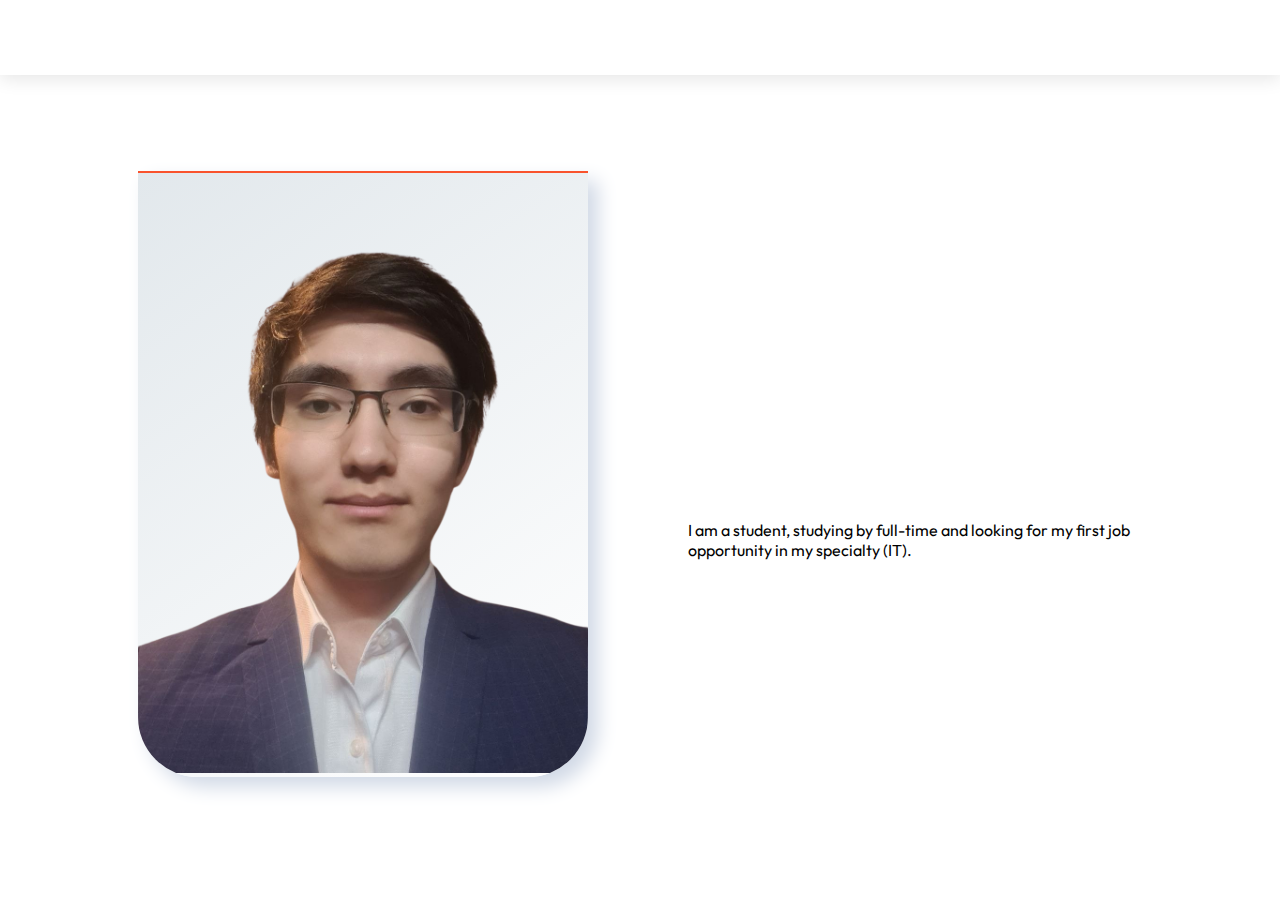
<file: index.html>
<!DOCTYPE html>
<html lang="en">

<head>
    <meta charset="UTF-8">
    <meta http-equiv="X-UA-Compatible" content="IE=edge">
    <meta name="viewport" content="width=device-width, initial-scale=1.0">
    <link href='https://unpkg.com/boxicons@2.1.4/css/boxicons.min.css' rel='stylesheet'>
    <link rel="stylesheet" href="index.css">
    <title>CV Yerkhan Bayanov</title>
</head>

<body>
    <header class="container">
        <div class="page-header">
            <div class="logo">
                <a href="index.html">CV Yerkhan</a>
            </div>
            <input type="checkbox" id="click">

            <label for="click" class="mainicon">
                <div class="menu">
                    <i class='bx bx-menu'></i>
                </div>
            </label>
            <ul>
                <li><a href="index.html"  class="active" style="--navAni:1">Home</a></li>
                <li><a href="CV.html" style="--navAni:2">CV</a></li>
                <li><a href="skills.html" style="--navAni:3">Skills</a></li>
                <li><a href="portfolio.html" style="--navAni:4">Portfolio</a></li>
                <li><a href="contact.html" style="--navAni:5">Contact</a></li>
            </ul>
            <label class="mode">
                <input type="checkbox" id="darkModeToggle">
                <i class='bx bxs-moon'></i>
            </label>
        </div>
    </header>


    <section class="container">
        <div class="main">
            <div class="images">
                <img src="person.png" alt="" class="img-w">
                <span class="bg-effect-1">
                <span class="bg-effect-1"></span>

                </span>
            </div>
            <div class="detail">
                <h3>Hi, I'm</h3>
                <h1><span style="color:#f9532d;">Yerkhan</span> Bayanov</h1> 
                <p>I am a student, studying by full-time and looking for my first job opportunity in my specialty (IT).</p>  
                <div class="social">
                    <a href="https://www.linkedin.com/in/yerkhan-bayanov/" style="--socialAni:1"><i class='bx bxl-linkedin'></i></a>
                    <a href="https://www.instagram.com/erkhanbayanov?igsh=MW9oeW91OW5jZXN1OA==/" style="--socialAni:2"><i class='bx bxl-instagram'></i></a>
                    <a href="https://github.com/Mamongo/" style="--socialAni:3"><i class='bx bxl-github'></i></a>
                </div>
            </div>
        </div>
    </section>
    <script src="darkmode.js"></script>
</body>

</html>
</file>
<file: contact.html>
<!DOCTYPE html>
<html lang="en">

<head>
    <meta charset="UTF-8">
    <meta http-equiv="X-UA-Compatible" content="IE=edge">
    <meta name="viewport" content="width=device-width, initial-scale=1.0">
    <link href='https://unpkg.com/boxicons@2.1.4/css/boxicons.min.css' rel='stylesheet'>
    <link rel="stylesheet" href="index.css">
    <title>CV Yerkhan Bayanov</title>
</head>

<body>
    <header class="container">
        <div class="page-header">
            <div class="logo">
                <a href="index.html">CV Yerkhan</a>
            </div>
            <input type="checkbox" id="click">

            <label for="click" class="mainicon">
                <div class="menu">
                    <i class='bx bx-menu'></i>
                </div>
            </label>
            <ul>
                <li><a href="index.html"  class="active" style="--navAni:1">Home</a></li>
                <li><a href="CV.html" style="--navAni:2">CV</a></li>
                <li><a href="skills.html" style="--navAni:3">Skills</a></li>
                <li><a href="portfolio.html" style="--navAni:4">Portfolio</a></li>
                <li><a href="contact.html" style="--navAni:5">Contact</a></li>
            </ul>
            <label class="mode">
                <input type="checkbox" id="darkModeToggle">
                <i class='bx bxs-moon'></i>
            </label>
        </div>
    </header>


    <section class="container">
        <div class="main">
            
            <div class="detail">
                <h3><span>Email: </span><a href="mailto:yerkhan.bayanov@gmail.com">yerkhan.bayanov@gmail.com</a></h3>
                <h3><span>Phone: </span><a href="tel:+48880-378-058">880-378-058</a></h3>
                <h3><span>Linkedin: </span><a href="https://www.linkedin.com/in/yerkhan-bayanov/">Yerkhan Bayanov</a></h3>
                <h3><span>GitHub: </span><a href="https://github.com/Mamongo/">Mamongo</a></h3> 
                <h3><span>Adress: </span><a href="https://maps.app.goo.gl/i4At8n72K3yqZst6A">Rzeszow, Poland</a></h3> 
            </div>
        </div>
    </section>

    <script src="darkmode.js"></script>
</body>
</body>

</html>
</file>
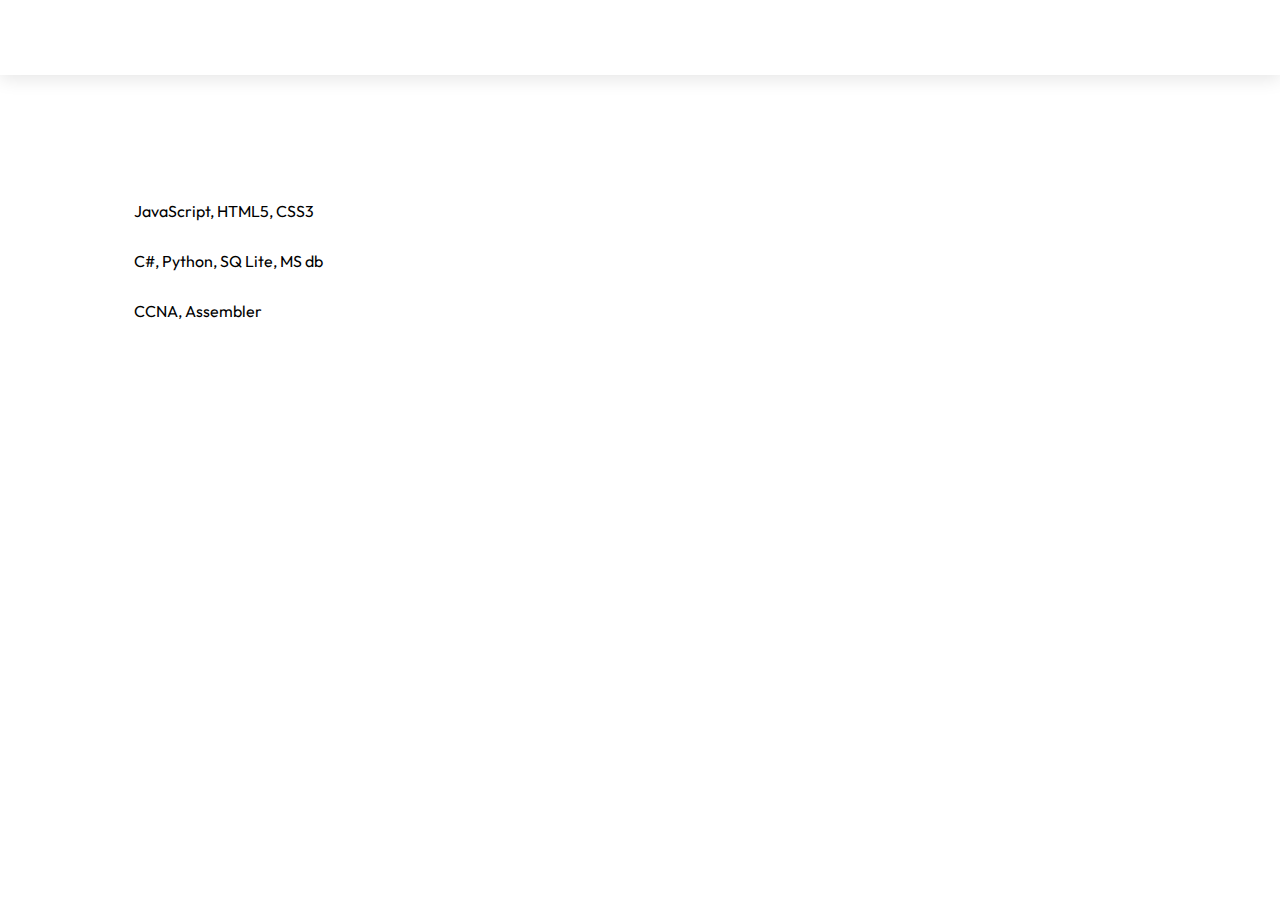
<file: portfolio.html>
<!DOCTYPE html>
<html lang="en">

<head>
    <meta charset="UTF-8">
    <meta http-equiv="X-UA-Compatible" content="IE=edge">
    <meta name="viewport" content="width=device-width, initial-scale=1.0">
    <link href='https://unpkg.com/boxicons@2.1.4/css/boxicons.min.css' rel='stylesheet'>
    <link rel="stylesheet" href="index.css">
    <title>CV Yerkhan Bayanov</title>
</head>

<body>
    <header class="container">
        <div class="page-header">
            <div class="logo">
                <a href="index.html">CV Yerkhan</a>
            </div>
            <input type="checkbox" id="click">

            <label for="click" class="mainicon">
                <div class="menu">
                    <i class='bx bx-menu'></i>
                </div>
            </label>
            <ul>
                <li><a href="index.html"  class="active" style="--navAni:1">Home</a></li>
                <li><a href="CV.html" style="--navAni:2">CV</a></li>
                <li><a href="skills.html" style="--navAni:3">Skills</a></li>
                <li><a href="portfolio.html" style="--navAni:4">Portfolio</a></li>
                <li><a href="contact.html" style="--navAni:5">Contact</a></li>
            </ul>
            <label class="mode">
                <input type="checkbox" id="darkModeToggle">
                <i class='bx bxs-moon'></i>
            </label>
        </div>
    </header>


    <section class="container">
        <div class="main">
            <div class="detail">
                <h3>Frontend:</h3> 
                <p>JavaScript, HTML5, CSS3</p>
                <h3>Backend:</h3> 
                <p>C#, Python, SQ Lite, MS db</p>
                <h3>Another:</h3> 
                <p>CCNA, Assembler</p>

                <div class="social">
                    <a href="https://github.com/Mamongo/" style="--socialAni:3"><i class='bx bxl-github'></i></a>
                </div>  
            </div>
        </div>
    </section>

    <script src="darkmode.js"></script>
</body>
</body>

</html>
</file>
<file: skills.html>
<!DOCTYPE html>
<html lang="en">

<head>
    <meta charset="UTF-8">
    <meta http-equiv="X-UA-Compatible" content="IE=edge">
    <meta name="viewport" content="width=device-width, initial-scale=1.0">
    <link href='https://unpkg.com/boxicons@2.1.4/css/boxicons.min.css' rel='stylesheet'>
    <link rel="stylesheet" href="index.css">
    <title>CV Yerkhan Bayanov</title>
</head>

<body>
    <header class="container">
        <div class="page-header">
            <div class="logo">
                <a href="index.html">CV Yerkhan</a>
            </div>
            <input type="checkbox" id="click">

            <label for="click" class="mainicon">
                <div class="menu">
                    <i class='bx bx-menu'></i>
                </div>
            </label>
            <ul>
                <li><a href="index.html"  class="active" style="--navAni:1">Home</a></li>
                <li><a href="CV.html" style="--navAni:2">CV</a></li>
                <li><a href="skills.html" style="--navAni:3">Skills</a></li>
                <li><a href="portfolio.html" style="--navAni:4">Portfolio</a></li>
                <li><a href="contact.html" style="--navAni:5">Contact</a></li>
            </ul>
            <label class="mode">
                <input type="checkbox" id="darkModeToggle">
                <i class='bx bxs-moon'></i>
            </label>
        </div>
    </header>


    <section class="container">
        <div class="main">
            
            <div class="detail">
                <h3>Time management</h3>
                <h3>Work with Notion</h3>
                <h3>Teamwork</h3>
                <h3>Communication</h3>
            </div>
        </div>
    </section>

    <script src="darkmode.js"></script>
</body>
</body>

</html>
</file>
<file: index.css>
@import url('https://fonts.googleapis.com/css2?family=Poppins:wght@100;200;300;400;500;600;700;800&display=swap');
@import url('https://fonts.googleapis.com/css2?family=Outfit:wght@200;300;400;500;600;700;800&family=Roboto:wght@100;300;400&display=swap');

:root {
    --primary-color: #f9532d;
    --primary-dark: #1F252E;
}

* {
    margin: 0;
    padding: 0;
    scroll-behavior: smooth;
}

body {
    font-family: 'Outfit', sans-serif;
    background: #ffffff;
    height: 100vh;
    color: #000;
}

/* Genral */
.container {
    padding: 0 8.4rem;
}

.img-w {
    width: 100%;
    height: auto;
}

/* Nav */
header {
    box-shadow: 0 4px 17px rgba(0, 0, 0, .1);
    background: #fff;
    position: sticky;
    top: 0;
    z-index: 1;
}

.page-header {
    display: flex;
    justify-content: space-between;
    align-items: center;
    padding: 1rem 0;
}

.logo {
    font-size: 1.5rem;
    font-weight: 800;
    opacity: 0;
    animation: leftSideAni 1s ease forwards;
}

.logo a {
    color: #000;
    text-decoration: none;
}

ul {
    display: flex;
    gap: .6rem;
    list-style-type: none;
    background-color: transparent;
    overflow: hidden;
}

li a {
    display: inline-block;
    padding: .3rem 1rem;
    color: #000;
    text-decoration: none;
    font-size: 1.05rem;
    font-weight: 600;
    letter-spacing: .7px;
    border-radius: 36px;
    line-height: 2;
    transition: .3s;
    opacity: 0;
    animation: navani .3s ease forwards;
    animation-delay: calc(.15s * var(--navAni));
}
a:link {
    color: rgb(231, 76, 15);
    background-color: transparent;
    text-decoration: none;
  }
  a:visited {
    color: rgb(225, 17, 51);
    background-color: transparent;
    text-decoration: none;
  }
  a:hover {
    color: rgb(60, 220, 15);
    background-color: transparent;
    text-decoration: underline;
  }
  a:active {
    color: rgb(60, 220, 15);
    background-color: transparent;
    text-decoration: underline;
  }

li a.active,
li a:hover {
    color: var(--primary-color);
}

#click {
    display: none;
}

.menu {
    display: none;
}

.mode i {
    font-size: 1.4rem;
    cursor: pointer;
    color: var(--primary-color);
    opacity: 0;
    animation: rightSideAni 1.5s ease forwards;
}

/* Nav End */

/* Section 1 */

.main {
    padding: 6rem 0;
    display: grid;
    grid-template-columns: repeat(auto-fit, minmax(350px, 1fr));
    row-gap: 2rem;
    column-gap: 6rem;
    align-items: center;
}

.main h3 {
    color: #000;
    font-size: 1.5rem;
    opacity: 0;
    animation: topSideAni 1s ease forwards;
}

.main h1 {
    color: #000;
    font-size: 4rem;
    font-weight: 600;
    opacity: 0;
    animation: leftSideAni 1s ease forwards;
    animation-delay: 1s;
}

.social {
    display: flex;
    flex-wrap: wrap;
    gap: 1.4rem;
    margin-top: 1.4rem;
}

.social a {
    display: grid;
    place-items: center;
    text-decoration: none;
    color: var(--primary-color);
    border: 1.6px solid var(--primary-color);
    font-size: 1.5rem;
    border-radius: 50%;
    padding: 0.39rem;
    text-align: center;
    opacity: 0;
    animation: SocialAni 1s ease forwards;
    animation-delay: calc(.2s * var(--socialAni));
}

.social a:hover {
    color: var(--primary-dark);
    background-color: var(--primary-color);
    box-shadow: 0 0 20px var(--primary-color);
    transition: all .3s ease-in-out;
}


.images {
    border-top: 2px solid var(--primary-color);
    border-bottom-left-radius: 60px;
    border-bottom-right-radius: 60px;
    margin: auto;
    overflow: hidden;
    /*border-radius: 10px;*/
    width: 450px;
    /* opacity: 0; */
    /* animation: imageAni 1s ease forwards; */
    /* animation-delay: 1.5s */
}
.images {
    background: linear-gradient(145deg, #e2e8ec, #ffffff);
    box-shadow: 10px 10px 19px #D1D9E6, -10px -10px 19px #ffffff;
    border-top: 2px solid var(--primary-color);
}

/* Section 1 End */


.dark-mode {
    background-color: var(--primary-dark);
    color: #ffffff;
}

.mode input {
    display: none;
}

.dark-mode .logo a, 
.dark-mode ul li a, 
.dark-mode .main h3, 
.dark-mode .main h1 {
    color: #fff;
}
.dark-mode ul li a.active, .dark-mode ul li a:hover {
    color: var(--primary-color);
}
.dark-mode .images {
    background: linear-gradient(145deg, #1f252e, #2e3239);
    box-shadow: 10px 10px 19px #1c1e22, -10px -10px 19px #1b1f27;
    border-top: 2px solid var(--primary-color);
    border-bottom-left-radius: 60px;
    border-bottom-right-radius: 60px;
    margin: auto;
    overflow: hidden;
}

.dark-mode header {
    box-shadow: 0 4px 17px rgb(80 80 80 / 31%);
    background: var(--primary-dark);
}



/* Animation */
@keyframes leftSideAni {
    0% {
        transform: translateX(-100px);
        opacity: 0;
    }

    100% {
        transform: translateX(0);
        opacity: 1;
    }
}

@keyframes navani {
    0% {
        transform: translateY(100px);
        opacity: 0;
    }

    100% {
        transform: translateY(0);
        opacity: 1;
    }
}

@keyframes rightSideAni {
    0% {
        transform: translateX(100px);
        opacity: 0;
    }

    100% {
        transform: translateX(0);
        opacity: 1;
    }
}

@keyframes topSideAni {
    0% {
        transform: translateY(-100px);
        opacity: 0;
    }

    100% {
        transform: translateY(0);
        opacity: 1;
    }
}

@keyframes SocialAni {
    0% {
        transform: translateY(100px);
        opacity: 0;
    }

    100% {
        transform: translateY(0);
        opacity: 1;
    }
}

/* @keyframes ImgAni {
    0% {
        transform: translateX(0);
    }
    50% {
        transform: translateX(-9px);
    }
    100% {
        transform: translateX(0);
    }
} */
@keyframes imageAni {
    0% {
        opacity: 0;
        transform: scale(0);
    }

    100% {
        opacity: 1;
        transform: scale(1);
    }
}

@media screen and (max-width: 1024px) {
    .container {
        padding: 0 4.4rem;
    }

    .main h3 {
        color: #000;
        margin-top: 1rem;
    }
}

@media screen and (max-width: 768px) {
    .container {
        padding: 0 1.6rem;
    }
}

@media screen and (max-width:600px) {
    body {
        height: auto;
    }

    header {
        height: auto;
    }

    ul {
        background: #fff;
        width: 100%;
        height: 100vh;
        position: absolute;
        display: flex;
        flex-direction: column;
        text-align: center;
        top: 3.4rem;
        left: -100%;
        z-index: 111111;
    }

    .menu {
        display: block;
        font-size: 1.5rem;
        font-weight: bold;
        color: var(--primary-color);
    }

    #click:checked~ul {
        left: 0%;
        transition: all 0.3s ease;
    }
    .dark-mode .menu {
        color: var(--primary-color);
    }

    .dark-mode ul {
        background: var(--primary-dark);
    }

    .mode {
        position: absolute;
        right: 4rem;
    }
    .images {
        width: 100%;
        margin: auto;
    }

    .main {
        margin-top: 2rem;
    }
}
</file>
